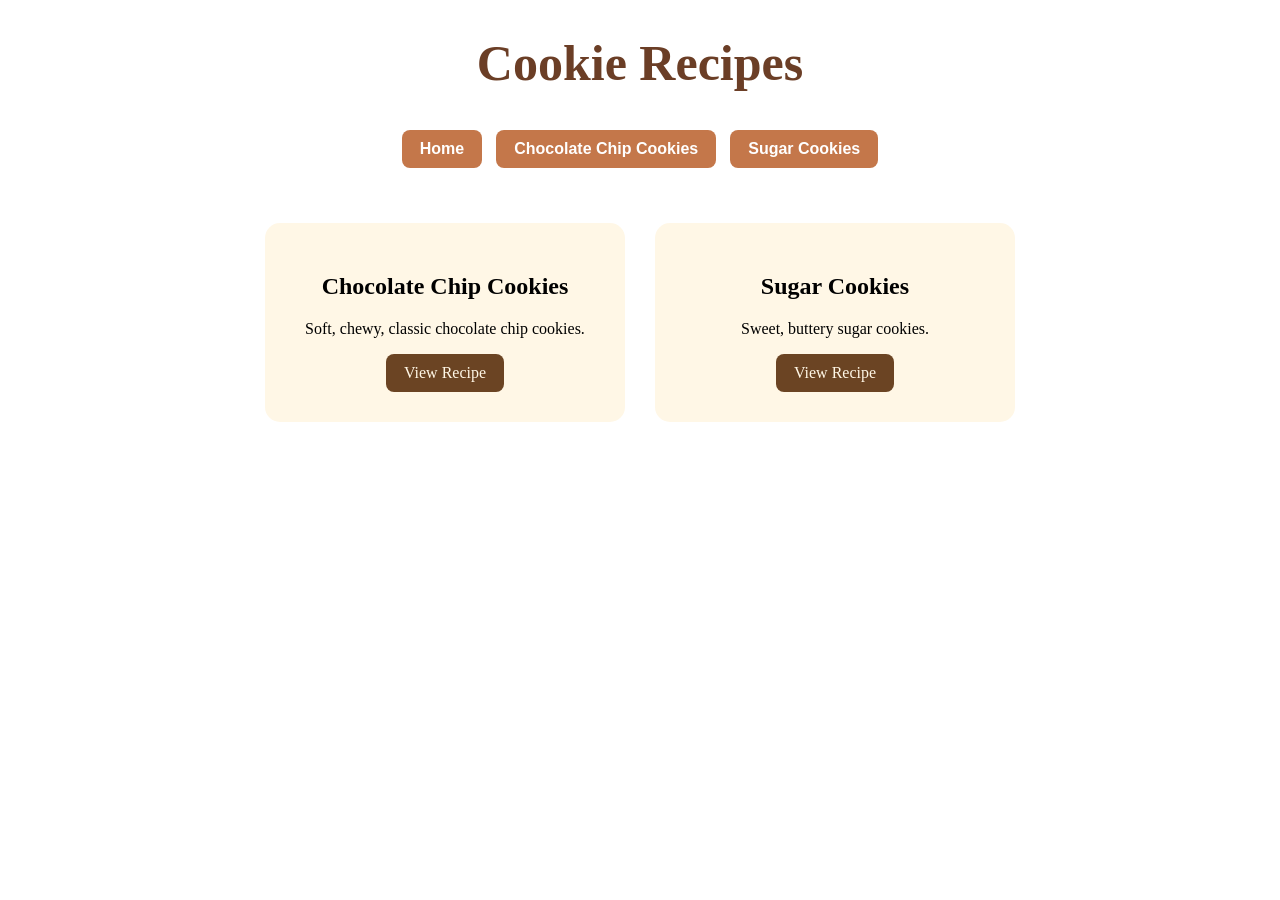
<file: index.html>
<!DOCTYPE html>
<html lang="en">

<head>
  <title>Cookie Recipes</title>
  <link rel="stylesheet" href="styles.css">
</head>
  
<body>

<header>

    <h1>Cookie Recipes</h1>

    <nav>
        <a href="index.html">Home</a>
        <a href="chocolate-chip.html">Chocolate Chip Cookies</a>
        <a href="sugar-cookie.html">Sugar Cookies</a>
    </nav>

</header>

<main>

    <div class="recipe-panels">

        <div class="recipe-panel">
            <h2>Chocolate Chip Cookies</h2>
            <p>Soft, chewy, classic chocolate chip cookies.</p>
            <a href="chocolate-chip.html">View Recipe</a>
        </div>

        <div class="recipe-panel">
            <h2>Sugar Cookies</h2>
            <p>Sweet, buttery sugar cookies.</p>
            <a href="sugar-cookie.html">View Recipe</a>
        </div>

    </div>

</main>
  
</body>
</html>
</file>
<file: styles.css>
import url('https://fonts.googleapis.com/css2?family=DM+Serif+Display&family=Nunito:wght@400;600;700&display=swap');

body {
    background-color: #F4E1A1;
    color: #5C3A21;
}

/* Home page title */
h1 {
    text-align: center;
    font-family: 'DM Serif Display', serif;
    font-size: 50px;
    color: #6b3e26;
}

/* Navigation buttons */
nav {
    text-align: center;
    margin: 20px 0;
}

nav a {
    display: inline-block;
    background-color: #c4774a;
    color: white;
    font-family: 'Nunito', sans-serif;
    font-weight: 700;
    text-decoration: none;
    padding: 10px 18px;
    margin: 5px;
    border-radius: 8px;
}

/* Button hover effect */
nav a:hover {
    background-color: #9e5735;
}

.recipe-panels {
    display: flex;
    justify-content: center;
    gap: 30px;
    margin-top: 50px;
}

.recipe-panel {
    background-color: #FFF7E6;
    width: 300px;
    padding: 30px;
    border-radius: 15px;
    text-align: center;
}

.recipe-panel a {
    display: inline-block;
    background-color: #6B4423;
    color: #FFF7E6;
    text-decoration: none;
    padding: 10px 18px;
    border-radius: 8px;
}
</file>
